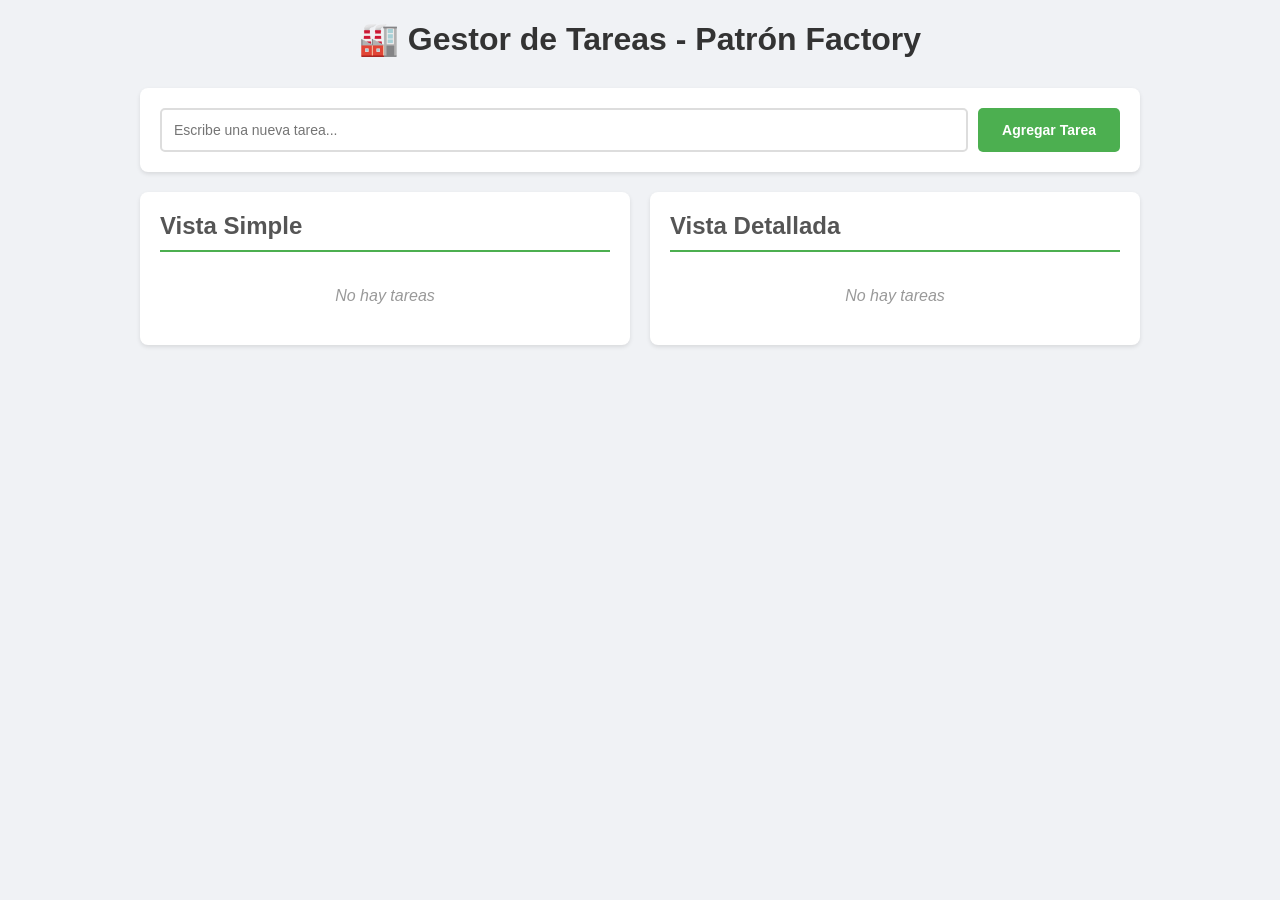
<file: patydoc/index.html>
<!DOCTYPE html>
<html lang="es">
<head>
  <meta charset="UTF-8">
  <meta name="viewport" content="width=device-width, initial-scale=1.0">
  <title>Patrón Factory - Gestor de Tareas</title>
  <style>
    * {
      margin: 0;
      padding: 0;
      box-sizing: border-box;
    }

    body {
      font-family: Arial, sans-serif;
      background: #f0f2f5;
      padding: 20px;
    }

    .container {
      max-width: 1000px;
      margin: 0 auto;
    }

    h1 {
      color: #333;
      text-align: center;
      margin-bottom: 30px;
    }

    .formulario {
      background: white;
      padding: 20px;
      border-radius: 8px;
      margin-bottom: 20px;
      box-shadow: 0 2px 4px rgba(0,0,0,0.1);
    }

    .form-group {
      display: flex;
      gap: 10px;
    }

    input {
      flex: 1;
      padding: 12px;
      border: 2px solid #ddd;
      border-radius: 5px;
      font-size: 14px;
    }

    button {
      padding: 12px 24px;
      background: #4CAF50;
      color: white;
      border: none;
      border-radius: 5px;
      cursor: pointer;
      font-size: 14px;
      font-weight: bold;
    }

    button:hover {
      background: #45a049;
    }

    .vistas {
      display: grid;
      grid-template-columns: 1fr 1fr;
      gap: 20px;
    }

    .vista {
      background: white;
      padding: 20px;
      border-radius: 8px;
      box-shadow: 0 2px 4px rgba(0,0,0,0.1);
    }

    .vista h2 {
      color: #555;
      margin-bottom: 15px;
      padding-bottom: 10px;
      border-bottom: 2px solid #4CAF50;
    }

    .empty {
      text-align: center;
      color: #999;
      padding: 20px;
      font-style: italic;
    }

    /* Estilos para vista SIMPLE */
    #lista-simple {
      list-style: none;
    }

    .tarea-simple {
      padding: 10px 15px;
      background: #f9f9f9;
      margin-bottom: 8px;
      border-radius: 5px;
      border-left: 4px solid #4CAF50;
    }

    .tarea-simple.completada {
      opacity: 0.6;
      text-decoration: line-through;
      border-left-color: #2196F3;
    }

    /* Estilos para vista DETALLADA */
    .tarea-detallada {
      display: flex;
      align-items: center;
      gap: 12px;
      padding: 15px;
      background: #f9f9f9;
      margin-bottom: 10px;
      border-radius: 5px;
      border: 2px solid #e0e0e0;
    }

    .tarea-checkbox {
      width: 18px;
      height: 18px;
      cursor: pointer;
    }

    .tarea-texto {
      flex: 1;
      font-size: 15px;
      color: #333;
    }

    .tarea-texto.completada {
      text-decoration: line-through;
      color: #999;
    }

    .tarea-fecha {
      font-size: 11px;
      color: #666;
      background: #e3f2fd;
      padding: 4px 8px;
      border-radius: 3px;
    }

    .btn-eliminar {
      padding: 6px 12px;
      background: #f44336;
      font-size: 12px;
    }

    .btn-eliminar:hover {
      background: #da190b;
    }

    @media (max-width: 768px) {
      .vistas {
        grid-template-columns: 1fr;
      }
    }
  </style>
</head>
<body>
  <div class="container">
    <h1>🏭 Gestor de Tareas - Patrón Factory</h1>
    
    <div class="formulario">
      <div class="form-group">
        <input 
          type="text" 
          id="input-tarea" 
          placeholder="Escribe una nueva tarea..."
        >
        <button onclick="agregarTarea()">Agregar Tarea</button>
      </div>
    </div>

    <div class="vistas">
      <div class="vista">
        <h2>Vista Simple</h2>
        <ul id="lista-simple">
          <li class="empty">No hay tareas</li>
        </ul>
      </div>

      <div class="vista">
        <h2>Vista Detallada</h2>
        <div id="lista-detallada">
          <div class="empty">No hay tareas</div>
        </div>
      </div>
    </div>
  </div>

  <script>
    // Clase Tarea
    class Tarea {
      constructor(texto) {
        this.id = Date.now() + Math.random();
        this.texto = texto;
        this.completada = false;
        this.fechaCreacion = new Date();
      }

      completar() {
        this.completada = true;
      }

      toString() {
        const estado = this.completada ? '[x]' : '[ ]';
        return `${estado} ${this.texto}`;
      }
    }

    // TaskManager con Singleton y Observer
    class TaskManager {
      constructor() {
        if (TaskManager.instance) {
          return TaskManager.instance;
        }
        this.tareas = [];
        this.observadores = [];
        TaskManager.instance = this;
      }

      static getInstance() {
        if (!TaskManager.instance) {
          TaskManager.instance = new TaskManager();
        }
        return TaskManager.instance;
      }

      suscribir(observador) {
        this.observadores.push(observador);
      }

      notificar() {
        this.observadores.forEach(observador => observador());
      }

      agregarTarea(texto) {
        const nuevaTarea = new Tarea(texto);
        this.tareas.push(nuevaTarea);
        this.notificar();
        return nuevaTarea;
      }

      eliminarTarea(id) {
        const index = this.tareas.findIndex(t => t.id === id);
        if (index !== -1) {
          this.tareas.splice(index, 1);
          this.notificar();
          return true;
        }
        return false;
      }

      obtenerTareas() {
        return this.tareas;
      }

      marcarTareaComoCompletada(id) {
        const tarea = this.tareas.find(t => t.id === id);
        if (tarea) {
          tarea.completar();
          this.notificar();
          return true;
        }
        return false;
      }
    }

    // ElementoUIFactory
    class ElementoUIFactory {
      crearElementoTarea(tarea, tipo) {
        if (tipo === 'simple') {
          return this.crearElementoSimple(tarea);
        } else if (tipo === 'detallado') {
          return this.crearElementoDetallado(tarea);
        }
      }

      crearElementoSimple(tarea) {
        const li = document.createElement('li');
        li.className = 'tarea-simple';
        li.textContent = tarea.toString();
        
        if (tarea.completada) {
          li.classList.add('completada');
        }
        
        return li;
      }

      crearElementoDetallado(tarea) {
        const div = document.createElement('div');
        div.className = 'tarea-detallada';
        
        const checkbox = document.createElement('input');
        checkbox.type = 'checkbox';
        checkbox.checked = tarea.completada;
        checkbox.className = 'tarea-checkbox';
        
        const texto = document.createElement('span');
        texto.className = 'tarea-texto';
        texto.textContent = tarea.texto;
        if (tarea.completada) {
          texto.classList.add('completada');
        }
        
        const fecha = document.createElement('span');
        fecha.className = 'tarea-fecha';
        const fechaObj = new Date(tarea.fechaCreacion);
        fecha.textContent = fechaObj.toLocaleDateString();
        
        const btnEliminar = document.createElement('button');
        btnEliminar.className = 'btn-eliminar';
        btnEliminar.textContent = 'Eliminar';
        
        div.appendChild(checkbox);
        div.appendChild(texto);
        div.appendChild(fecha);
        div.appendChild(btnEliminar);
        
        return div;
      }
    }
  </script>
  
  <script src="app.js"></script>
</body>
</html>
</file>
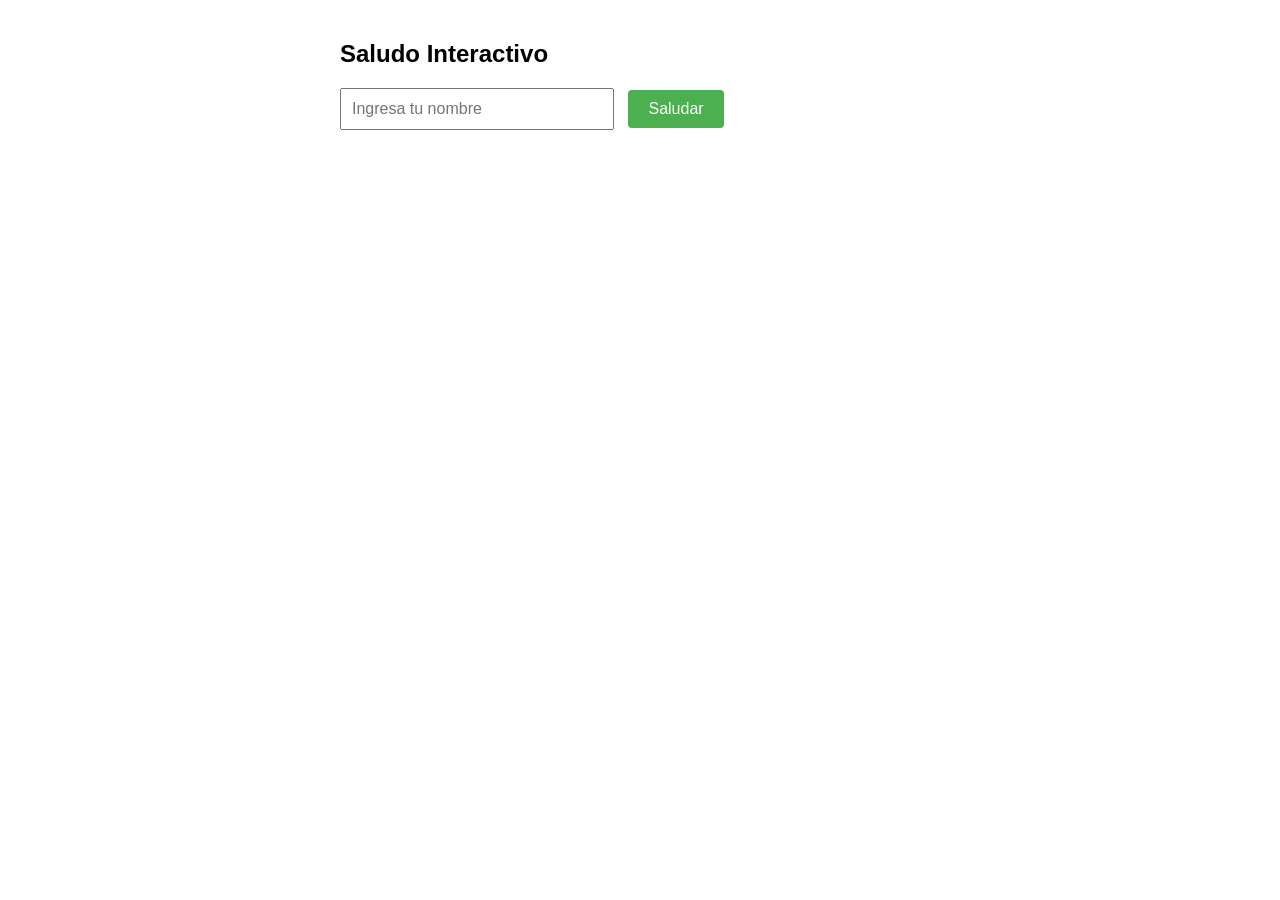
<file: 3.2 objetos/indexEj10.html>
<!DOCTYPE html>
<html lang="es">
<head>
    <meta charset="UTF-8">
    <meta name="viewport" content="width=device-width, initial-scale=1.0">
    <title>Saludo Interactivo</title>
    <style>
        body {
            font-family: Arial, sans-serif;
            padding: 20px;
            max-width: 600px;
            margin: 0 auto;
        }
        
        input {
            padding: 10px;
            width: 250px;
            margin-right: 10px;
            font-size: 16px;
        }
        
        button {
            padding: 10px 20px;
            font-size: 16px;
            cursor: pointer;
            background-color: #4CAF50;
            color: white;
            border: none;
            border-radius: 4px;
        }
        
        button:hover {
            background-color: #45a049;
        }
        
        #mensajes {
            margin-top: 20px;
        }
        
        .mensaje {
            background-color: #e7f3fe;
            padding: 15px;
            margin: 10px 0;
            border-left: 4px solid #2196F3;
            border-radius: 4px;
        }
    </style>
</head>
<body>
    <h2>Saludo Interactivo</h2>
    
    <input id="nombre" placeholder="Ingresa tu nombre">
    <button id="saludar">Saludar</button>
    
    <div id="mensajes"></div>

    <script>
        // Obtengo los elementos del DOM
        const inputNombre = document.getElementById("nombre");
        const botonSaludar = document.getElementById("saludar");
        const divMensajes = document.getElementById("mensajes");
        
        // Función que se ejecuta al hacer clic
        function saludarUsuario() {
            
            const nombre = inputNombre.value.trim();
            
            // Si no escribió nada, le aviso
            if (nombre === "") {
                alert("Por favor, ingresa tu nombre");
                return;
            }
            
            // Creo el mensaje de bienvenida
            const mensajeTexto = "¡Hola " + nombre + "! Bienvenido/a.";
            
            // Muestro la alerta
            alert(mensajeTexto);
            
            // Creo un div nuevo para mostrar el mensaje
            const nuevoMensaje = document.createElement("div");
            nuevoMensaje.className = "mensaje";
            nuevoMensaje.textContent = mensajeTexto;
            
            // Lo añado al div de mensajes
            divMensajes.appendChild(nuevoMensaje);
            
            //Ventana nueva con el mensaje
            const ventanaHija = window.open("", "", "width=400,height=200");
            if (ventanaHija) {
                ventanaHija.document.write(`
                    <!DOCTYPE html>
                    <html>
                    <head>
                        <title>Bienvenida</title>
                        <style>
                            body {
                                display: flex;
                                justify-content: center;
                                align-items: center;
                                height: 100vh;
                                margin: 0;
                                font-family: Arial, sans-serif;
                            }
                        </style>
                    </head>
                    <body>
                        <h2>${mensajeTexto}</h2>
                    </body>
                    </html>
                `);
                ventanaHija.document.close();
            }
            
            // Programa que el mensaje desaparezca después de 5 segundos
            setTimeout(function() {
                nuevoMensaje.remove();
            }, 5000);
            
            // Limpia el input
            inputNombre.value = "";
        }
        
        // Añado el evento click al botón
        botonSaludar.addEventListener("click", saludarUsuario);
        
        // También funciona con Enter en el input
        inputNombre.addEventListener("keypress", function(evento) {
            if (evento.key === "Enter") {
                saludarUsuario();
            }
        });
    </script>
</body>
</html>
</file>
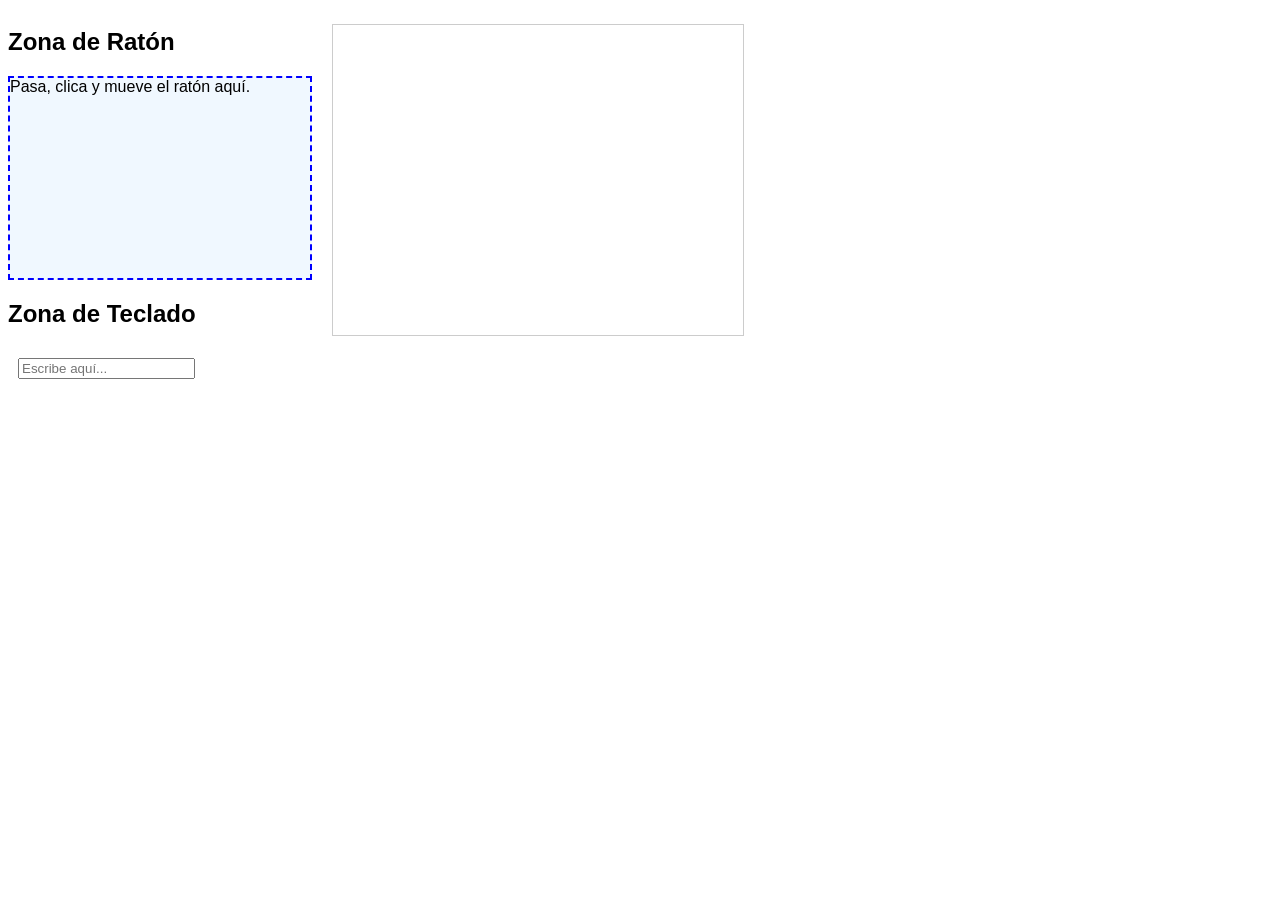
<file: 4.4/ej1/ejercicio1.html>
<!DOCTYPE html>
<html lang="es">
<head>
    <meta charset="UTF-8">
    <title>RA5 - Ejercicio 1: Laboratorio</title>
    <style>
        body { font-family: sans-serif; display: flex; gap: 20px; }
        #zona-mouse { width: 300px; height: 200px; border: 2px dashed blue; background: #f0f8ff; }
        #zona-teclado { padding: 10px; }
        #log { width: 400px; height: 300px; border: 1px solid #ccc; overflow-y: scroll; list-style: none; padding: 5px; }
        .highlight { background: #e0f0ff; }
    </style>
</head>
<body>
    <div>
        <h2>Zona de Ratón</h2>
        <div id="zona-mouse">Pasa, clica y mueve el ratón aquí.</div>
        <h2>Zona de Teclado</h2>
        <div id="zona-teclado">
            <input type="text" id="input-texto" placeholder="Escribe aquí...">
        </div>
    </div>
    <ul id="log"></ul>
    <script defer src="app1.js"></script>
</body>
</html>
</file>
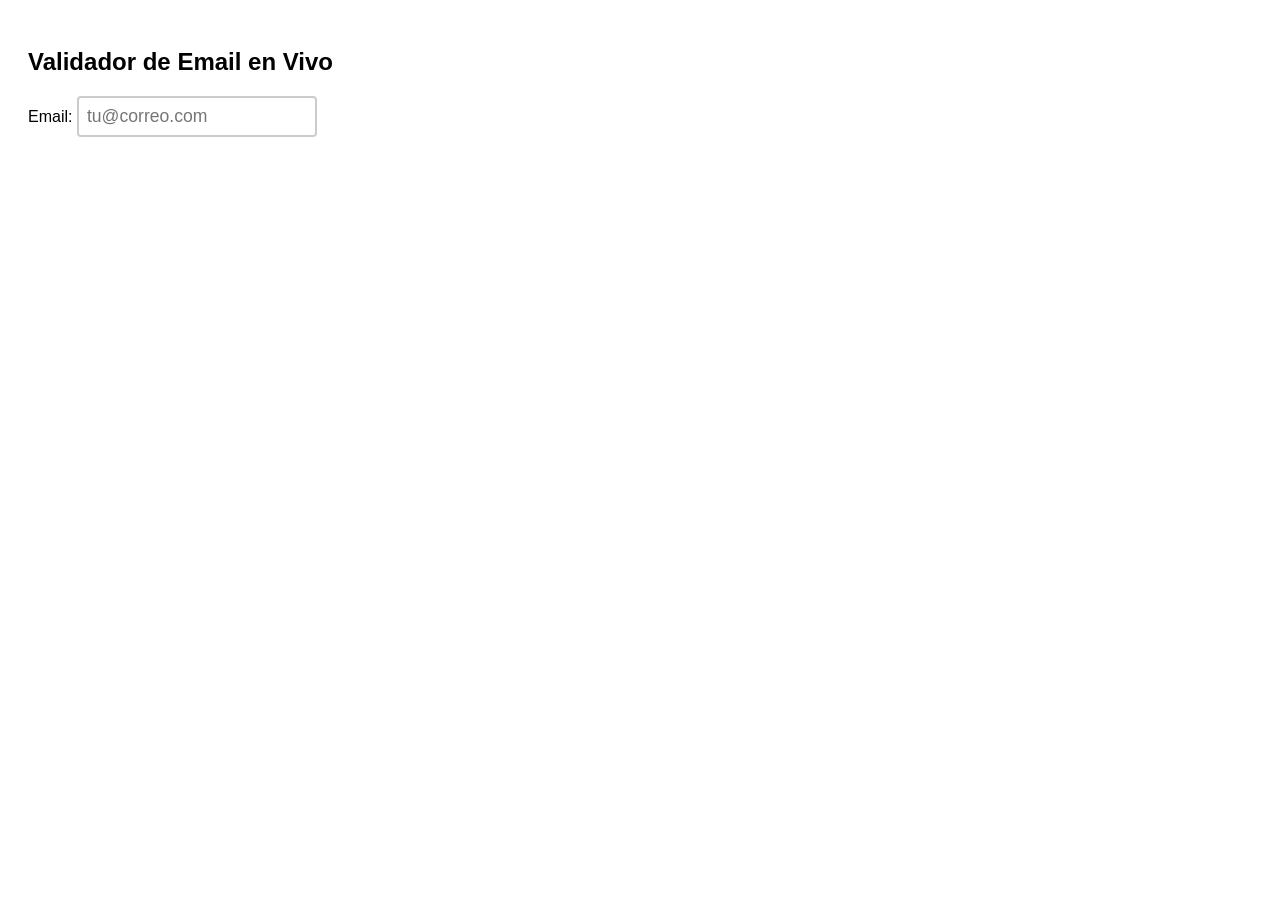
<file: 4.4/ej2/ejercicio2.html>
<!DOCTYPE html>
<html lang="es">

<head>
    <meta charset="UTF-8">
    <title>RA5 - Ejercicio 2: Validador Regex</title>
    <style>
        body {
            font-family: sans-serif;
            padding: 20px;
        }

        input {
            padding: 8px;
            font-size: 1.1em;
            border: 2px solid #ccc;
            border-radius: 4px;
        }

        span {
            margin-left: 10px;
            font-weight: bold;
        }

        .valido {
            border-color: green;
            color: green;
        }

        .invalido {
            border-color: red;
            color: red;
        }
    </style>
</head>

<body>
    <h2>Validador de Email en Vivo</h2>
    <label for="email">Email:</label>
    <input type="text" id="email-input" placeholder="tu@correo.com">
    <span id="email-feedback"></span>

    <script defer src="app2.js"></script>
</body>

</html>
</file>
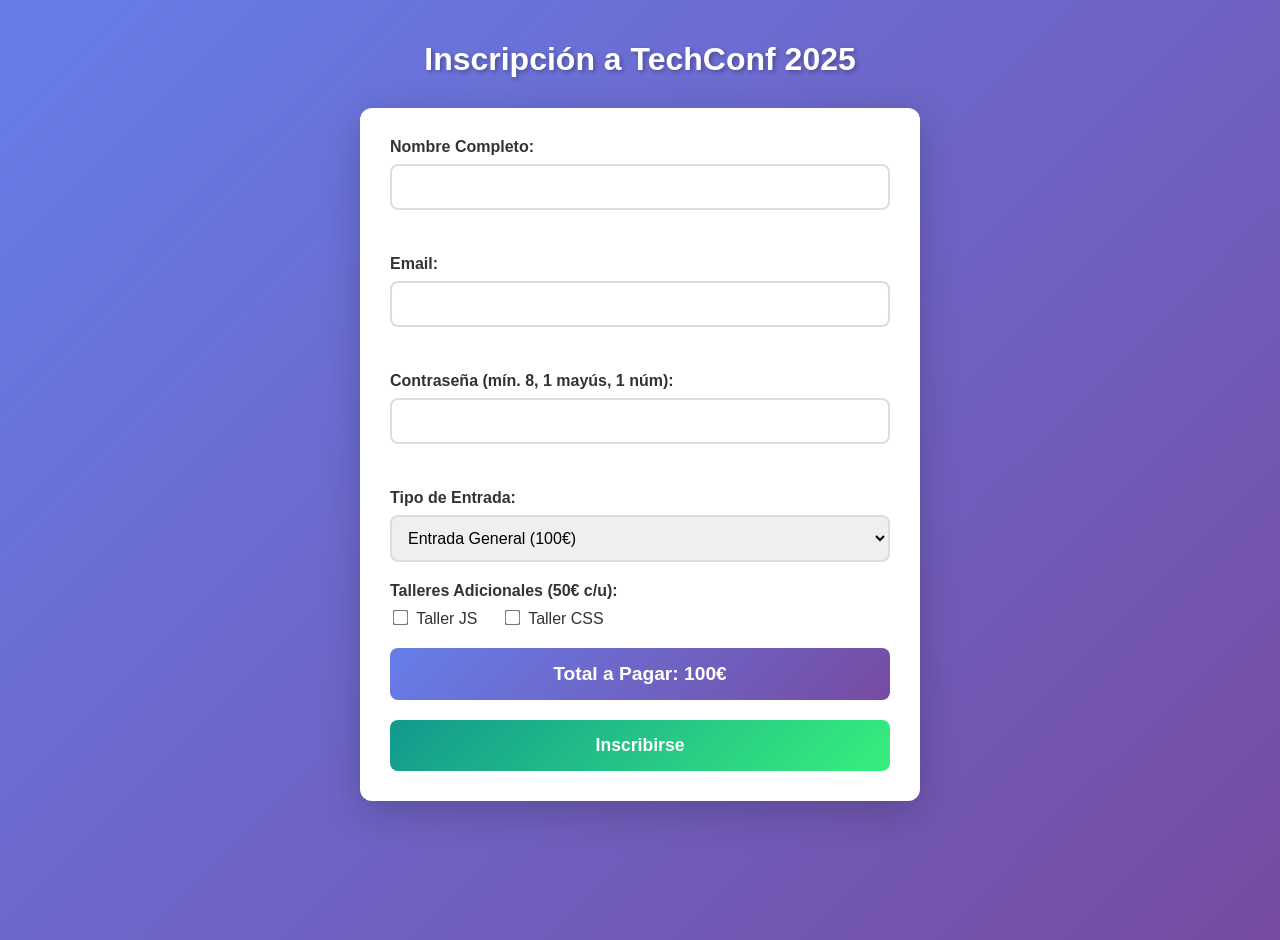
<file: 4.4/ej3/ejercicio3.html>
<!DOCTYPE html>
<html lang="es">

<head>
    <meta charset="UTF-8">
    <title>RA5 - Ejercicio 3: Formulario TechConf</title>
    <link rel="stylesheet" href="style3.css">
</head>

<body>
    <h1>Inscripción a TechConf 2025</h1>
    <form id="form-inscripcion" novalidate>
        <div>
            <label for="nombre">Nombre Completo:</label>
            <input type="text" id="nombre" name="nombre">
            <span class="error-msg" id="error-nombre"></span>
        </div>
        <div>
            <label for="email">Email:</label>
            <input type="email" id="email" name="email">
            <span class="error-msg" id="error-email"></span>
        </div>
        <div>
            <label for="password">Contraseña (mín. 8, 1 mayús, 1 núm):</label>
            <input type="password" id="password" name="password">
            <span class="error-msg" id="error-password"></span>
        </div>
        <div>
            <label for="tipo-entrada">Tipo de Entrada:</label>
            <select id="tipo-entrada" name="tipo-entrada">
                <option value="100">Entrada General (100€)</option>
                <option value="300">Entrada VIP (300€)</option>
            </select>
        </div>
        <div>
            <label>Talleres Adicionales (50€ c/u):</label>
            <input type="checkbox" id="taller-js" name="taller" value="50"> <label for="taller-js">Taller JS</label>
            <input type="checkbox" id="taller-css" name="taller" value="50"> <label for="taller-css">Taller CSS</label>
        </div>
        <div id="resumen-total">Total a Pagar: 100€</div>
        <button type="submit" id="btn-submit">Inscribirse</button>
    </form>
    <script defer src="app3.js"></script>
</body>

</html>
</file>
<file: 4.4/ej3/style3.css>
/**
 * Estilos para el Ejercicio 3: Formulario de Inscripción TechConf
 * Define los estilos del formulario, estados de error y mensaje de éxito.
 */

body {
    font-family: 'Segoe UI', Tahoma, Geneva, Verdana, sans-serif;
    background: linear-gradient(135deg, #667eea 0%, #764ba2 100%);
    min-height: 100vh;
    margin: 0;
    padding: 20px;
    display: flex;
    flex-direction: column;
    align-items: center;
}

h1 {
    color: white;
    text-shadow: 2px 2px 4px rgba(0, 0, 0, 0.3);
    margin-bottom: 30px;
}

form {
    background: white;
    padding: 30px;
    border-radius: 12px;
    box-shadow: 0 10px 40px rgba(0, 0, 0, 0.2);
    max-width: 500px;
    width: 100%;
}

form > div {
    margin-bottom: 20px;
}

label {
    display: block;
    margin-bottom: 8px;
    font-weight: 600;
    color: #333;
}

input[type="text"],
input[type="email"],
input[type="password"],
select {
    width: 100%;
    padding: 12px;
    border: 2px solid #ddd;
    border-radius: 8px;
    font-size: 1em;
    box-sizing: border-box;
    transition: border-color 0.3s ease, box-shadow 0.3s ease;
}

input[type="text"]:focus,
input[type="email"]:focus,
input[type="password"]:focus,
select:focus {
    outline: none;
    border-color: #667eea;
    box-shadow: 0 0 0 3px rgba(102, 126, 234, 0.2);
}

/* Estado de error en los inputs */
input.error,
input.error:focus {
    border-color: #e74c3c;
    box-shadow: 0 0 0 3px rgba(231, 76, 60, 0.2);
}

/* Mensajes de error */
.error-msg {
    display: block;
    color: #e74c3c;
    font-size: 0.85em;
    margin-top: 5px;
    min-height: 20px;
}

/* Checkboxes de talleres */
input[type="checkbox"] {
    margin-right: 5px;
    transform: scale(1.2);
}

input[type="checkbox"] + label {
    display: inline;
    margin-right: 20px;
    font-weight: normal;
}

/* Resumen del total */
#resumen-total {
    background: linear-gradient(135deg, #667eea 0%, #764ba2 100%);
    color: white;
    padding: 15px;
    border-radius: 8px;
    font-size: 1.2em;
    font-weight: bold;
    text-align: center;
    margin: 20px 0;
}

/* Botón de submit */
#btn-submit {
    width: 100%;
    padding: 15px;
    background: linear-gradient(135deg, #11998e 0%, #38ef7d 100%);
    color: white;
    border: none;
    border-radius: 8px;
    font-size: 1.1em;
    font-weight: bold;
    cursor: pointer;
    transition: transform 0.2s ease, box-shadow 0.2s ease;
}

#btn-submit:hover {
    transform: translateY(-2px);
    box-shadow: 0 5px 20px rgba(17, 153, 142, 0.4);
}

#btn-submit:active {
    transform: translateY(0);
}

/* Mensaje de éxito */
.mensaje-exito {
    background: white;
    padding: 40px;
    border-radius: 12px;
    box-shadow: 0 10px 40px rgba(0, 0, 0, 0.2);
    text-align: center;
    color: #11998e;
}

.mensaje-exito h2 {
    margin: 0;
    font-size: 2em;
}

/* Ocultar elementos */
.oculto {
    display: none !important;
}
</file>
